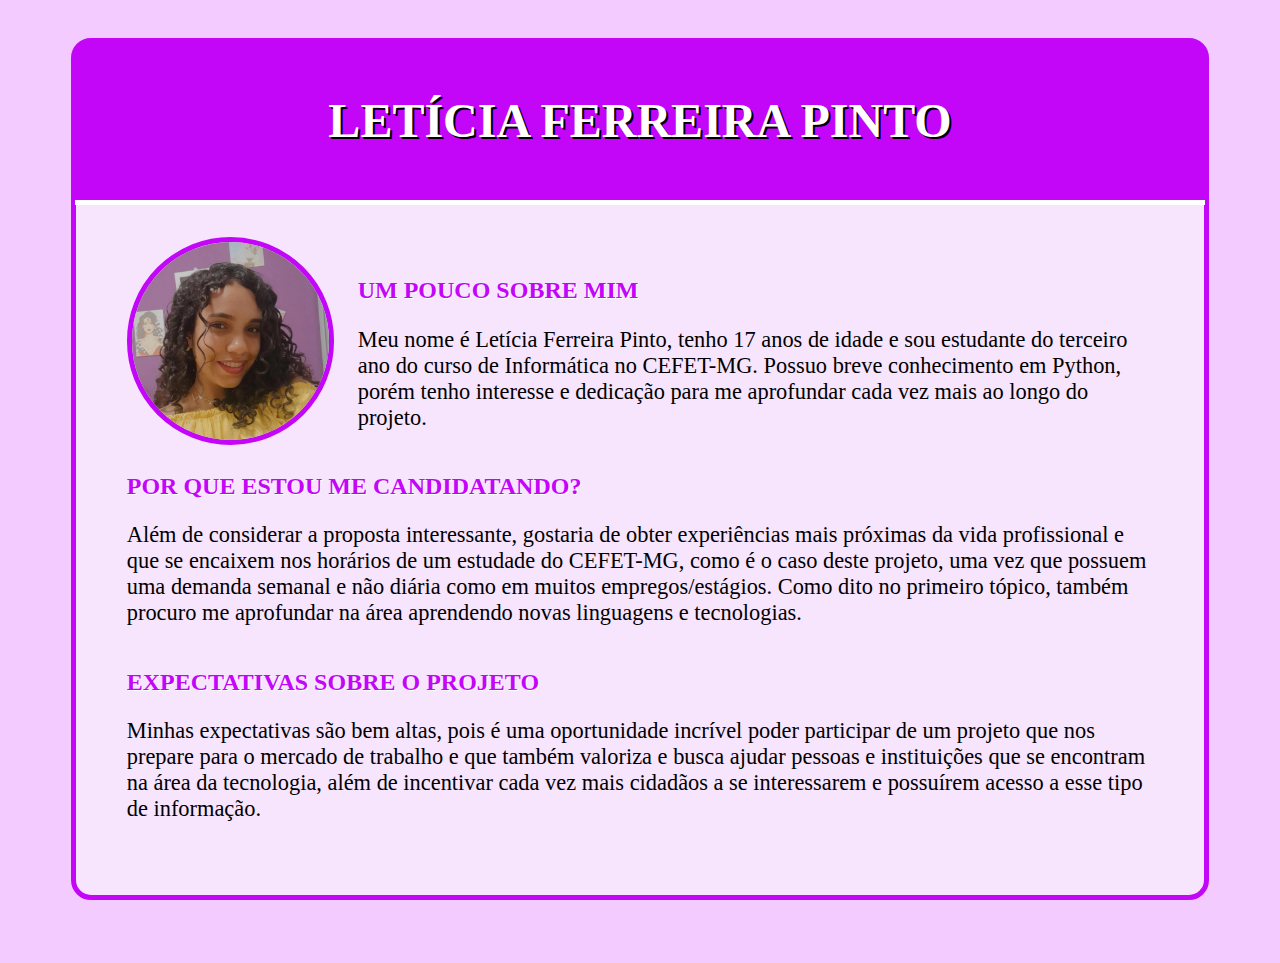
<file: index.html>
<!DOCTYPE html>
<html lang="en">
<head>
    <meta charset="UTF-8">
    <meta name="viewport" content="width=device-width, initial-scale=1.0">
    <link rel="stylesheet" href="eu.css">
    <link rel="icon" href="butterfly.png">
    <title>Letícia Ferreira Pinto</title>
</head>
<body>
    <div id="main">
        <h1>LETÍCIA FERREIRA PINTO</h1>
           <div id="informacoes1">
            <div id="photo1">
              <img id="foto" src="leticia.enc">
            </div> 
             <div id="info1">
                <h2>UM  POUCO SOBRE MIM</h2>
                <p>Meu nome é Letícia Ferreira Pinto, tenho 17 anos de idade e sou estudante do terceiro ano
                    do curso de Informática no CEFET-MG. Possuo breve conhecimento em Python, porém tenho interesse
                    e dedicação para me aprofundar cada vez mais ao longo do projeto.
               </p>
             </div>
           </div>
           <div>
            <div id="info2">
                <h2>POR QUE ESTOU ME CANDIDATANDO?</h2>
                <p>Além de considerar a proposta interessante, gostaria de obter experiências mais próximas da vida profissional e que se encaixem nos horários 
                    de um estudade do CEFET-MG, como é o caso deste projeto, uma vez que possuem uma demanda semanal e não diária como em muitos empregos/estágios. 
                    Como dito no primeiro tópico, também procuro me aprofundar na área aprendendo novas linguagens e tecnologias. 
                </p>
            </div>
            </div>
            <div>
            <div id="info3">
                <h2>EXPECTATIVAS SOBRE O PROJETO</h2>
                <p>Minhas expectativas são bem altas, pois é uma oportunidade incrível poder participar de um projeto que nos prepare para o mercado de trabalho e
                    que também valoriza e busca ajudar pessoas e instituições que se encontram na área da tecnologia, além de incentivar
                    cada vez mais cidadãos a se interessarem e possuírem acesso a esse tipo de informação.
                </p>
            </div>
            </div>
    </div>
</body>
</html>
</file>
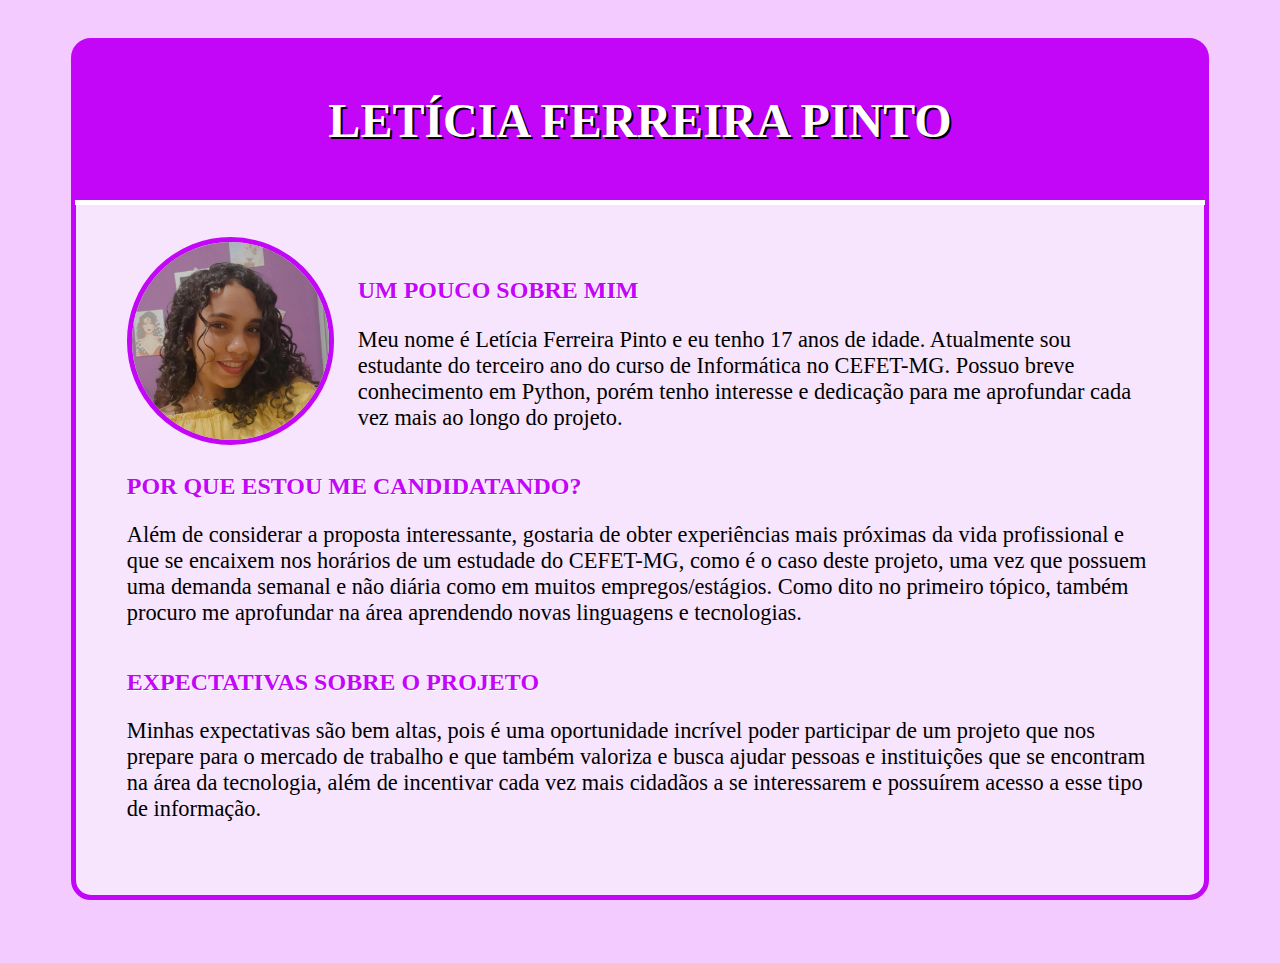
<file: eu.html>
<!DOCTYPE html>
<html lang="en">
<head>
    <meta charset="UTF-8">
    <meta name="viewport" content="width=device-width, initial-scale=1.0">
    <link rel="stylesheet" href="eu.css">
    <link rel="icon" href="butterfly.png">
    <title>Letícia Ferreira Pinto</title>
</head>
<body>
    <div id="main">
        <h1>LETÍCIA FERREIRA PINTO</h1>
           <div id="informacoes1">
            <div id="photo1">
              <img id="foto" src="leticia.enc">
            </div> 
             <div id="info1">
                <h2>UM  POUCO SOBRE MIM</h2>
                <p>Meu nome é Letícia Ferreira Pinto e eu tenho 17 anos de idade. Atualmente sou estudante do terceiro ano
                    do curso de Informática no CEFET-MG.<!-- Possuo experiência com HTML, CSS, JavaScript, PHP, C, Java, MySQL e um -->
                    Possuo breve conhecimento em Python, porém tenho interesse e dedicação para me aprofundar cada vez mais ao longo do projeto.
                    <!-- tanto pelo curso oferecido como também através de pesquisas complementares que já estão em andamento.-->
               </p>
             </div>
           </div>
           <div>
            <div id="info2">
                <h2>POR QUE ESTOU ME CANDIDATANDO?</h2>
                <p>Além de considerar a proposta interessante, gostaria de obter experiências mais próximas da vida profissional e que se encaixem nos horários 
                    de um estudade do CEFET-MG, como é o caso deste projeto,
                    <!-- e este projeto se encaixa perfeitamente nos horários dos estudantes do CEFET-MG,--> 
                    uma vez que possuem uma demanda
                    semanal e não diária como em muitos empregos/estágios. Como dito no primeiro tópico, também procuro me aprofundar na área
                    aprendendo novas linguagens e tecnologias. 
                </p>
            </div>
            </div>
            <div>
            <div id="info3">
                <h2>EXPECTATIVAS SOBRE O PROJETO</h2>
                <p>Minhas expectativas são bem altas, pois é uma oportunidade incrível poder participar de um projeto que nos prepare para o mercado de trabalho e
                    que também valoriza e busca ajudar pessoas e instituições que se encontram na área da tecnologia, além de incentivar
                    cada vez mais cidadãos a se interessarem e possuírem acesso a esse tipo de informação.
                </p>
            </div>
            </div>
    </div>
     <!----
        <div id="opcoes">
         <a href="sobre.html" class="opcoes" id="sobre">SOBRE MIM</a>
         <a href="candidatando.html" class="opcoes" id="candidatando">PORQUE ESTOU ME CANDIDATANDO?</a>
         <a href="expectativas.html" class="opcoes" id="expectativas">EXPECTATIVAS DO PROJETO</a>
        </div>
    -->
</body>
</html>
</file>
<file: eu.css>
body,html{
    background-color: #F3CBFF;
    min-height: 100%;
}

@media (max-width: 480px){
#photo1{
    margin-right: 15%;
    margin-left: 15%;
    flex: 5%;
}

#informacoes1{
    display: flex;
    flex-direction: column;
}  

#foto{
    border: 5px solid #c305f8;
    width: 90%;
}
p{
    font-size: 120%;
}

h1{
    color: white;
    background-color: #c305f8;
    width: 100%;
    padding: 5%;
    margin-top: -5%;
    border-radius: 10px 10px 0 0;
    font-size: 136%;
    text-align: center;
    border-bottom: 5px solid white ;
    text-shadow: 2px 2px black;
}


h2{
    color: #c305f8;
    text-shadow: 1px 1px white;
}

#main{
    margin: 5%;
    margin-top: 3%;
    padding: 4%;
    display: flex;
    flex-direction: column;
    background-color: #F7E4FD;
    border-radius: 20px;
    align-items: center;
    border: 5px solid #c305f8;
}
   
}

@media (min-width: 481px) and (max-width: 999px){
    h2{
        color: #c305f8;
        text-shadow: 1px 1px white;
        font-size: 200%;
    }
    
    #photo1{
        margin-right: 15%;
        margin-left: 15%;
        flex: 5%;
    }
    
    #informacoes1{
        display: flex;
        flex-direction: column;
    }  

    #foto{
        border: 5px solid #c305f8;
        width: 90%;
    }

    #main{
        margin: 5%;
        margin-top: 3%;
        padding: 4%;
        display: flex;
        flex-direction: column;
        background-color: #F7E4FD;
        border-radius: 20px;
        align-items: center;
        border: 5px solid #c305f8;
    }

    p{
        font-size: 200%;
    }
    
    h1{
        color: white;
        background-color: #c305f8;
        width: 100%;
        padding: 5%;
        margin-top: -5%;
        border-radius: 10px 10px 0 0;
        font-size: 270%;
        text-align: center;
        border-bottom: 5px solid white ;
        text-shadow: 2px 2px black;
    }
}

@media (min-width: 1261px){
    
    #informacoes1{
        display: flex;
        flex-direction: row;
    }
    
    p{
        font-size: 140%;
    }
    
    h1{
        color: white;
        background-color: #c305f8;
        width: 100%;
        padding: 5%;
        margin-top: -5%;
        border-radius: 10px 10px 0 0;
        font-size: 300%;
        text-align: center;
        border-bottom: 5px solid white ;
        text-shadow: 2px 2px black;
    }

    #info1{
        margin-top: 2%;
        flex: 75%;
        
    }
    
    #foto{
        border-radius: 50%;
        border: 5px solid #c305f8;
        width: 70%;
    }
    
    
    h2{
        color: #c305f8;
        text-shadow: 1px 1px white;
    }
    
    #photo1{
        flex: 25%;
        margin-right: -5%;
    }
    
    #main{
        margin: 5%;
        margin-top: 3%;
        padding: 4%;
        display: flex;
        flex-direction: column;
        background-color: #F7E4FD;
        border-radius: 20px;
        align-items: center;
        border: 5px solid #c305f8;
    }
}

@media (min-width: 1000px) and  (max-width: 1260px){
    h2{
        color: #c305f8;
        text-shadow: 1px 1px white;
        font-size: 200%;
    }
    
   #info1{
       margin-top: 2%;
       flex: 70%;
   }

    #photo1{
        margin-top: 5%;
        flex: 80%;
    }
    
    #informacoes1{
        display: flex;
        flex-direction: row;
    }  

    #foto{
        border: 5px solid #c305f8;
        width: 93%;
    }

    #main{
        margin: 5%;
        margin-top: 3%;
        padding: 4%;
        display: flex;
        flex-direction: column;
        background-color: #F7E4FD;
        border-radius: 20px;
        align-items: center;
        border: 5px solid #c305f8;
    }

    p{
        font-size: 180%;
    }
    
    h1{
        color: white;
        background-color: #c305f8;
        width: 100%;
        padding: 5%;
        margin-top: -5%;
        border-radius: 10px 10px 0 0;
        font-size: 270%;
        text-align: center;
        border-bottom: 5px solid white ;
        text-shadow: 2px 2px black;
    }
}
</file>
